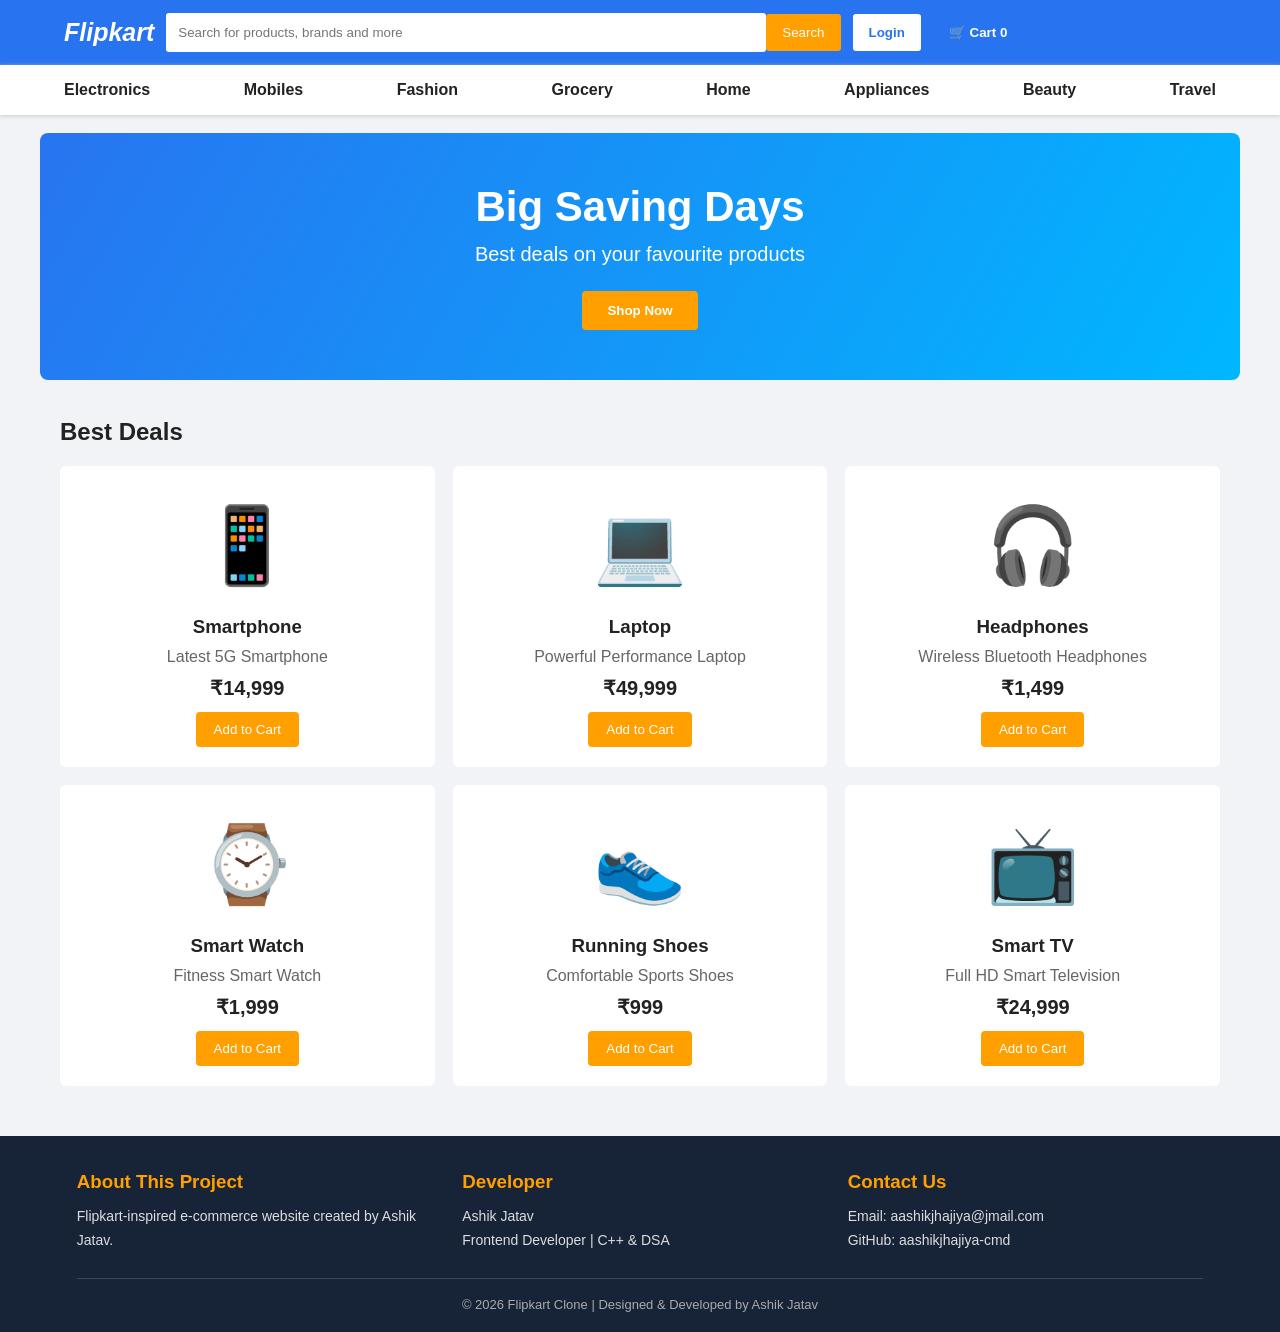
<file: index.html>
<!DOCTYPE html>
<html lang="en">
<head>
<meta charset="UTF-8">
<meta name="viewport" content="width=device-width, initial-scale=1.0">
<title>Flipkart Clone</title>
<link rel="stylesheet" href="flipkart.css">
</head>
<body>

<header>
    <div class="logo">Flipkart</div>
    <input id="search" type="text" placeholder="Search for products, brands and more">
    <button class="search-btn" onclick="searchProduct()">Search</button>
    <button class="login">Login</button>
    <button class="cart" onclick="showCart()">🛒 Cart <span id="cartCount">0</span></button>
</header>

<nav class="categories">
    <span>Electronics</span>
    <span>Mobiles</span>
    <span>Fashion</span>
    <span>Grocery</span>
    <span>Home</span>
    <span>Appliances</span>
    <span>Beauty</span>
    <span>Travel</span>
</nav>

<section class="banner">
    <h1>Big Saving Days</h1>
    <p>Best deals on your favourite products</p>
    <button onclick="scrollToProducts()">Shop Now</button>
</section>

<section class="products-section" id="products">
    <h2>Best Deals</h2>

    <div class="products">

        <div class="product">
            <div class="product-img">📱</div>
            <h3>Smartphone</h3>
            <p>Latest 5G Smartphone</p>
            <strong>₹14,999</strong>
            <button onclick="addToCart('Smartphone')">Add to Cart</button>
        </div>

        <div class="product">
            <div class="product-img">💻</div>
            <h3>Laptop</h3>
            <p>Powerful Performance Laptop</p>
            <strong>₹49,999</strong>
            <button onclick="addToCart('Laptop')">Add to Cart</button>
        </div>

        <div class="product">
            <div class="product-img">🎧</div>
            <h3>Headphones</h3>
            <p>Wireless Bluetooth Headphones</p>
            <strong>₹1,499</strong>
            <button onclick="addToCart('Headphones')">Add to Cart</button>
        </div>

        <div class="product">
            <div class="product-img">⌚</div>
            <h3>Smart Watch</h3>
            <p>Fitness Smart Watch</p>
            <strong>₹1,999</strong>
            <button onclick="addToCart('Smart Watch')">Add to Cart</button>
        </div>

        <div class="product">
            <div class="product-img">👟</div>
            <h3>Running Shoes</h3>
            <p>Comfortable Sports Shoes</p>
            <strong>₹999</strong>
            <button onclick="addToCart('Running Shoes')">Add to Cart</button>
        </div>

        <div class="product">
            <div class="product-img">📺</div>
            <h3>Smart TV</h3>
            <p>Full HD Smart Television</p>
            <strong>₹24,999</strong>
            <button onclick="addToCart('Smart TV')">Add to Cart</button>
        </div>

    </div>
</section>

<footer>
    <div class="footer-content">
        <div>
            <h3>About This Project</h3>
            <p>Flipkart-inspired e-commerce website created by Ashik Jatav.</p>
        </div>
        <div>
            <h3>Developer</h3>
            <p>Ashik Jatav</p>
            <p>Frontend Developer | C++ & DSA</p>
        </div>
        <div>
            <h3>Contact Us</h3>
            <p>Email: aashikjhajiya@jmail.com</p>
            <p>GitHub: aashikjhajiya-cmd</p>
        </div>
    </div>
    <p class="copyright">© 2026 Flipkart Clone | Designed & Developed by Ashik Jatav</p>
</footer>

<script src="flipkart.js"></script>
</body>
</html>
</file>
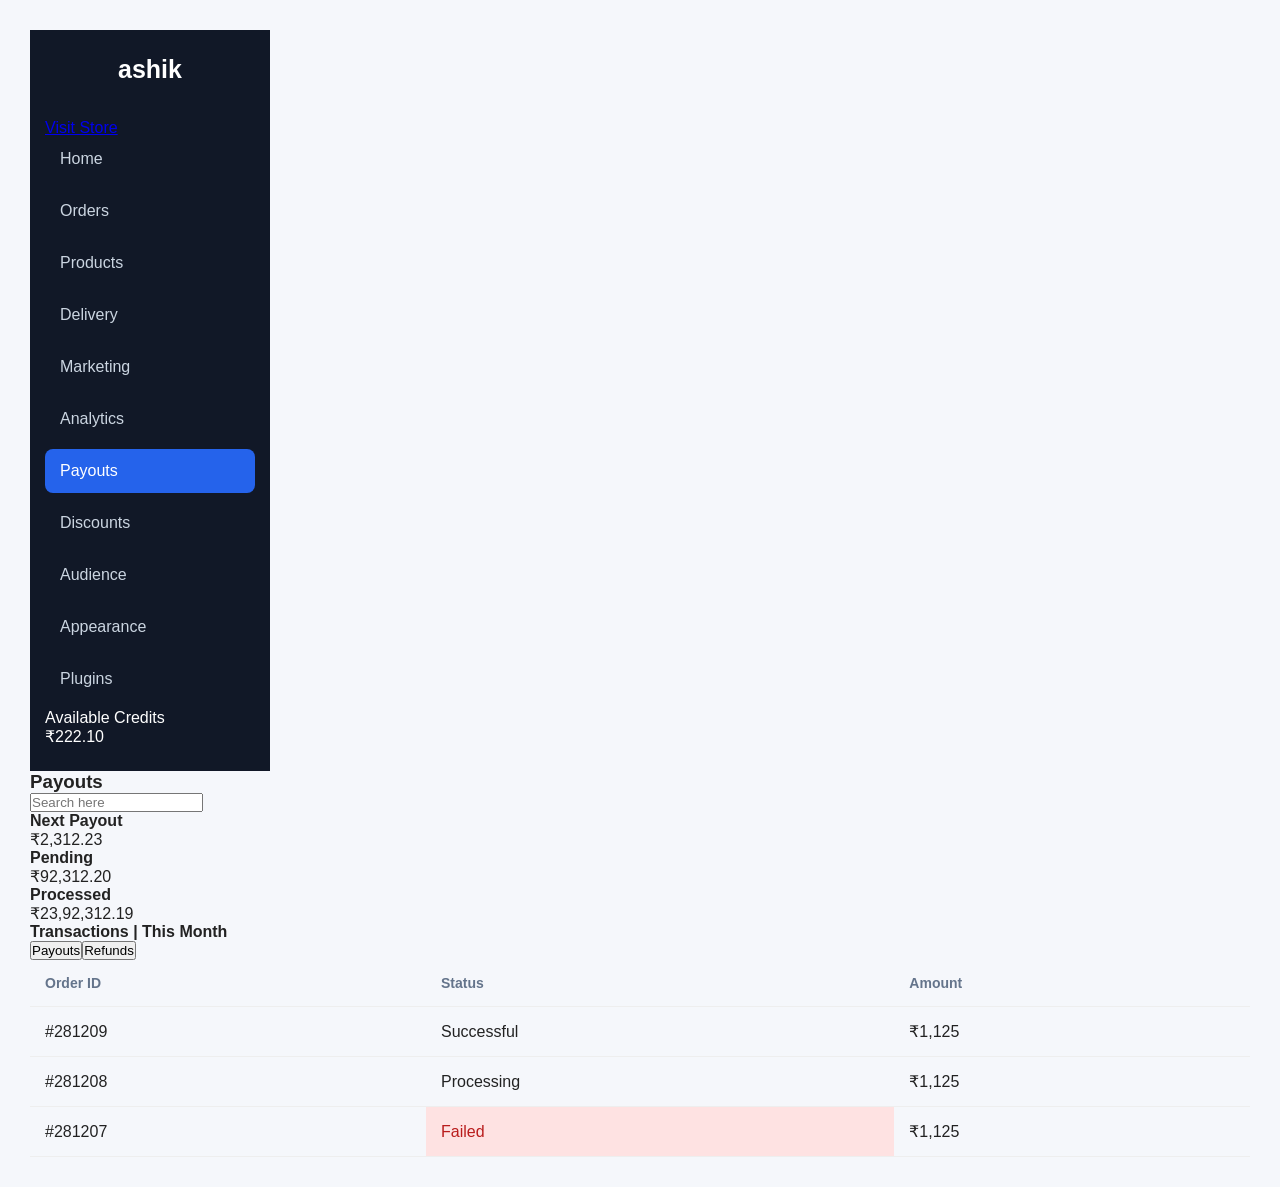
<file: payout-dashboard.html>
<!DOCTYPE html>
<html lang="en">
<head>
<meta charset="UTF-8">
<meta name="viewport" content="width=device-width, initial-scale=1.0">
<title>Payouts Dashboard</title>
<link rel="stylesheet" href="style2.css">

</head>
<body>

<div class="main">

   <div class="sidebar">
      <h2 class="logo">ashik</h2>
      <a href="#" class="visit-store">Visit Store</a>
      <nav class="menu">
        <a href="#">Home</a>
        <a href="#">Orders</a>
        <a href="#">Products</a>
        <a href="#">Delivery</a>
        <a href="#">Marketing</a>
        <a href="#">Analytics</a>
        <a class="active" href="#">Payouts</a>
        <a href="#">Discounts</a>
        <a href="#">Audience</a>
        <a href="#">Appearance</a>
        <a href="#">Plugins</a>
      </nav>
      <div class="credits">
        <p>Available Credits</p>
        <span>₹222.10</span>
      </div>
    </div>

  <div class="d2">
    <h3>Payouts</h3>
    <input type="text" placeholder="Search here">
  </div>

  <div class="d3">
    <div><h4>Next Payout</h4><p>₹2,312.23</p></div>
    <div><h4>Pending</h4><p>₹92,312.20</p></div>
    <div><h4>Processed</h4><p>₹23,92,312.19</p></div>
  </div>

  <div class="d4">
    <h4>Transactions | This Month</h4>
 <div><button>Payouts</button><button>Refunds</button></div>
  </div>

  <div class="d5">
    <table>
      <tr><th>Order ID</th><th>Status</th><th>Amount</th></tr>
      <tr><td>#281209</td><td class="success">Successful</td><td>₹1,125</td></tr>
      <tr><td>#281208</td><td class="processing">Processing</td><td>₹1,125</td></tr>
      <tr><td>#281207</td><td class="failed">Failed</td><td>₹1,125</td></tr>
    </table>
  </div>

</div>

</body>
</html>
</file>
<file: flipkart.css>
* {
    margin: 0;
    padding: 0;
    box-sizing: border-box;
    font-family: Arial, sans-serif;
}

body {
    background: #f1f3f6;
    color: #222;
}

header {
    background: #2874f0;
    min-height: 65px;
    padding: 10px 5%;
    display: flex;
    align-items: center;
    gap: 12px;
}

.logo {
    color: white;
    font-size: 25px;
    font-weight: bold;
    font-style: italic;
}

header input {
    flex: 1;
    max-width: 600px;
    padding: 12px;
    border: none;
    border-radius: 3px;
    outline: none;
}

.search-btn,
.login,
.cart {
    border: none;
    padding: 11px 16px;
    border-radius: 3px;
    cursor: pointer;
}

.search-btn {
    margin-left: -12px;
    background: #ff9f00;
    color: white;
}

.login {
    background: white;
    color: #2874f0;
    font-weight: bold;
}

.cart {
    background: transparent;
    color: white;
    font-weight: bold;
}

.categories {
    background: white;
    padding: 16px 5%;
    display: flex;
    justify-content: space-between;
    gap: 20px;
    overflow-x: auto;
    box-shadow: 0 1px 4px #ccc;
}

.categories span {
    white-space: nowrap;
    font-weight: bold;
    cursor: pointer;
}

.banner {
    margin: 18px auto;
    max-width: 1200px;
    min-height: 230px;
    padding: 50px 30px;
    background: linear-gradient(120deg, #2874f0, #00b7ff);
    color: white;
    text-align: center;
    border-radius: 8px;
}

.banner h1 {
    font-size: 42px;
    margin-bottom: 12px;
}

.banner p {
    font-size: 20px;
    margin-bottom: 25px;
}

.banner button {
    background: #ff9f00;
    color: white;
    border: none;
    padding: 12px 25px;
    border-radius: 4px;
    cursor: pointer;
    font-weight: bold;
}

.products-section {
    max-width: 1200px;
    margin: auto;
    padding: 20px;
}

.products-section h2 {
    margin-bottom: 20px;
}

.products {
    display: grid;
    grid-template-columns: repeat(3, 1fr);
    gap: 18px;
}

.product {
    background: white;
    padding: 20px;
    text-align: center;
    border-radius: 6px;
    transition: 0.3s;
}

.product:hover {
    transform: translateY(-5px);
    box-shadow: 0 4px 15px #ccc;
}

.product-img {
    height: 120px;
    font-size: 75px;
    display: flex;
    align-items: center;
    justify-content: center;
}

.product h3 {
    margin: 10px 0;
}

.product p {
    color: #666;
    margin-bottom: 10px;
}

.product strong {
    display: block;
    font-size: 20px;
    margin-bottom: 12px;
}

.product button {
    background: #ff9f00;
    color: white;
    border: none;
    padding: 10px 18px;
    border-radius: 4px;
    cursor: pointer;
}

footer {
    margin-top: 30px;
    padding: 35px 6% 20px;
    background: #172337;
    color: white;
}

.footer-content {
    max-width: 1200px;
    margin: auto;
    display: grid;
    grid-template-columns: repeat(3, 1fr);
    gap: 30px;
    text-align: left;
}

.footer-content h3 {
    color: #ff9f00;
    margin-bottom: 12px;
}

.footer-content p {
    color: #ddd;
    line-height: 1.7;
    font-size: 14px;
}

.copyright {
    max-width: 1200px;
    margin: 25px auto 0;
    padding-top: 18px;
    border-top: 1px solid #3a4658;
    text-align: center;
    color: #aaa;
    font-size: 13px;
}

@media (max-width: 800px) {
    header {
        flex-wrap: wrap;
    }

    header input {
        order: 5;
        flex-basis: 100%;
        max-width: none;
    }

    .search-btn {
        display: none;
    }

    .products {
        grid-template-columns: repeat(2, 1fr);
    }

    .banner h1 {
        font-size: 32px;
    }
}

@media (max-width: 500px) {
    header {
        padding: 10px;
    }

    .logo {
        font-size: 21px;
    }

    .login,
    .cart {
        padding: 8px;
    }

    .categories {
        padding: 12px;
        justify-content: flex-start;
    }

    .banner {
        margin: 10px;
        padding: 35px 15px;
    }

    .banner h1 {
        font-size: 27px;
    }

    .banner p {
        font-size: 16px;
    }

    .products-section {
        padding: 12px;
    }

    .products {
        grid-template-columns: 1fr;
    }

    .footer-content {
        grid-template-columns: 1fr;
        gap: 20px;
        text-align: center;
    }
}
</file>
<file: style2.css>
* {
  margin: 0;
  padding: 0;
  box-sizing: border-box;
  font-family: Arial, sans-serif;
}

body {
  background: #f5f7fb;
  color: #222;
}

.dashboard {
  display: flex;
  min-height: 100vh;
}

/* Sidebar */

.sidebar {
  width: 240px;
  background: #111827;
  color: white;
  padding: 25px 15px;
}

.sidebar h2 {
  text-align: center;
  margin-bottom: 35px;
  font-size: 25px;
}

nav a {
  display: block;
  padding: 13px 15px;
  margin-bottom: 8px;
  color: #cbd5e1;
  text-decoration: none;
  border-radius: 8px;
}

nav a:hover,
nav a.active {
  background: #2563eb;
  color: white;
}

/* Main */

.main {
  flex: 1;
  padding: 30px;
}

header {
  display: flex;
  justify-content: space-between;
  align-items: center;
  margin-bottom: 30px;
}

header h1 {
  font-size: 28px;
}

.admin {
  background: white;
  padding: 10px 16px;
  border-radius: 8px;
}

/* Cards */

.cards {
  display: grid;
  grid-template-columns: repeat(4, 1fr);
  gap: 20px;
  margin-bottom: 30px;
}

.card {
  background: white;
  padding: 22px;
  border-radius: 12px;
  box-shadow: 0 2px 10px rgba(0, 0, 0, 0.06);
}

.card h3 {
  color: #64748b;
  font-size: 14px;
  margin-bottom: 10px;
}

.card h2 {
  font-size: 25px;
}

.green {
  color: #16a34a;
}

.blue {
  color: #2563eb;
}

.orange {
  color: #f59e0b;
}

.red {
  color: #dc2626;
}

/* Table */

.payout-box {
  background: white;
  padding: 25px;
  border-radius: 12px;
  box-shadow: 0 2px 10px rgba(0, 0, 0, 0.06);
}

.table-header {
  display: flex;
  justify-content: space-between;
  align-items: center;
  margin-bottom: 20px;
}

#search {
  padding: 10px 14px;
  border: 1px solid #ddd;
  border-radius: 7px;
  outline: none;
}

table {
  width: 100%;
  border-collapse: collapse;
}

th,
td {
  text-align: left;
  padding: 15px;
  border-bottom: 1px solid #eee;
}

th {
  color: #64748b;
  font-size: 14px;
}

.status {
  padding: 6px 12px;
  border-radius: 20px;
  font-size: 12px;
  font-weight: bold;
}

.completed {
  background: #dcfce7;
  color: #15803d;
}

.pending {
  background: #fef3c7;
  color: #b45309;
}

.failed {
  background: #fee2e2;
  color: #b91c1c;
}

/* Mobile */

@media (max-width: 900px) {
  .cards {
    grid-template-columns: repeat(2, 1fr);
  }
}

@media (max-width: 600px) {
  .dashboard {
    display: block;
  }

  .sidebar {
    width: 100%;
  }

  .cards {
    grid-template-columns: 1fr;
  }

  .main {
    padding: 15px;
    overflow-x: auto;
  }

  table {
    min-width: 700px;
  }
}
</file>
